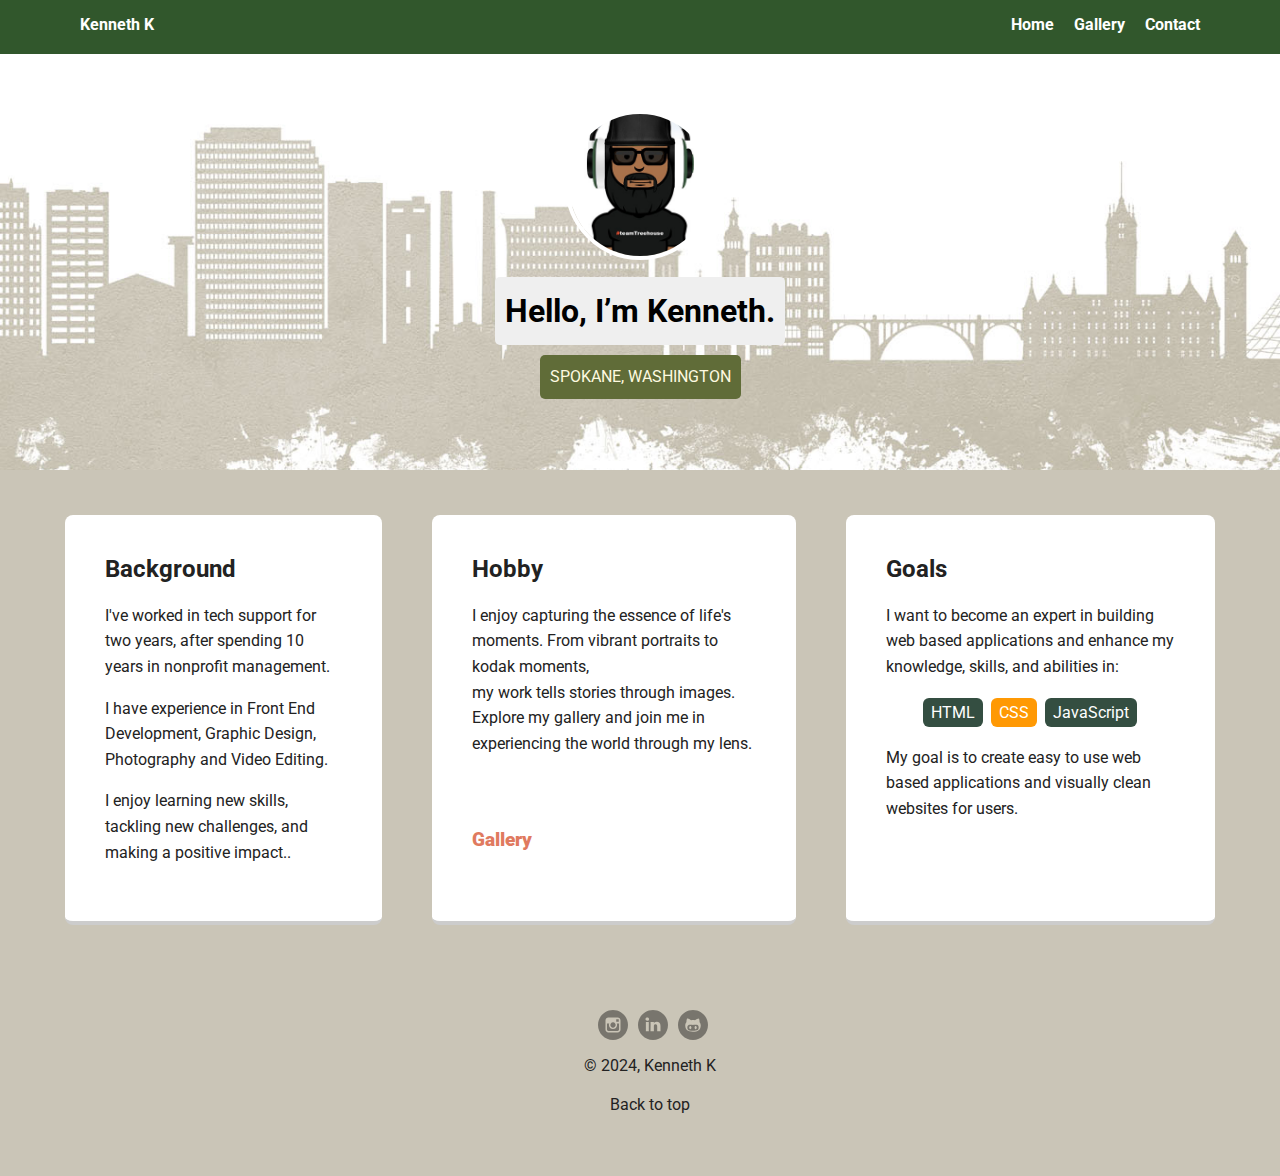
<file: index.html>
<!doctype html>
<html lang="en">
<head>
  <meta charset="utf-8">
  <title>Kenneth K's Profile</title>
  <meta name="viewport" content="width=device-width, initial-scale=1.0">
  <link rel="stylesheet" href="styles.css">
  <link href="https://fonts.googleapis.com/css?family=Muli%7CRoboto:400,300,500,700,900" rel="stylesheet"></head>
  <body>

    <nav class="main-nav">
        <ul class="nav">
          <li class="name">Kenneth K</li>
          <li><a href="index.html">Home</a></li>
          <li><a href="gallery.html">Gallery</a></li>
          <li><a href="contact.html">Contact</a></li>
        </ul>
      </nav>
    <header>
      <img src="images/me.jpg" alt="Cartoon drawing of Kenneth K" class="profile-image">
      <h1 class="tag name">Hello, I’m Kenneth.</h1>
      <p class="tag location">SPOKANE, WASHINGTON</p>
    </header>
    <main class="flex">
      <article class="card">
        <h2>Background</h2>
        <p>I've worked in tech support for two years, after spending 10 years in nonprofit management.</p>
        <p>I have experience in Front End Development, Graphic Design, Photography and Video Editing.</p>
        <p>I enjoy learning new skills, tackling new challenges, and making a positive impact..</p>
      </article> 
      <article class="card">
        <h2>Hobby</h2>
        <p>I enjoy capturing the essence of life's moments. From vibrant portraits to kodak moments, <br>
          my work tells stories through images. Explore my gallery and join me in experiencing the world through my lens.</p>
          <br>
          <br>
          <h3><a href="gallery.html" class="cardlink"><strong>Gallery</strong></a></h3>
        </article> 
        <article class="card">
          <h2>Goals</h2>
          <p>I want to become an expert in building web based applications and enhance my knowledge, skills, and abilities in:</p>
          <ul class="skills">
            <li>HTML</li>
            <li>CSS</li>
            <li>JavaScript</li>
          </ul>
          <p>My goal is to create easy to use web based applications and visually clean websites for users.</p>
        </article> 
    </main>
    <footer>
        <ul>
          <li><a href="https://www.instagram.com/kenondesigns" target="_blank" class="social instagram">instagram</a></li>
          <li><a href="https://www.linkedin.com/in/kenneth-kaurasi/" target="_blank" class="social linkedin">LinkedIn</a></li>
          <li><a href="https://github.com/kkaurasi" target="_blank" class="social github">Github</a></li>
        </ul>
        <p class="copyright">&copy; 2024, Kenneth K</p>
        <div class="backtop-wrap">
          <a class="backtop" href="#top">Back to top</a>
        </div>
    </footer>
  </body>
  </html>
</file>
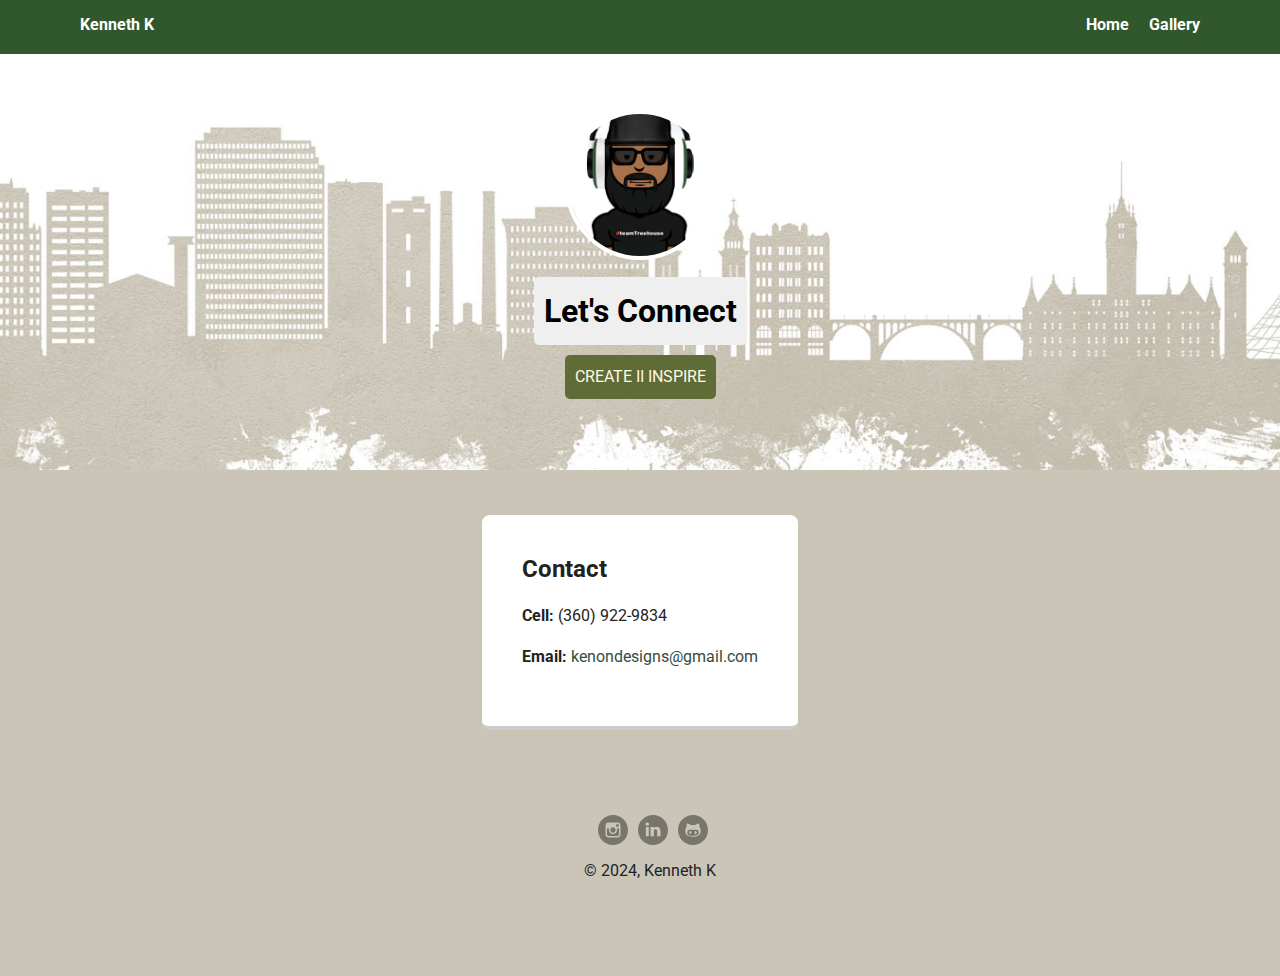
<file: contact.html>
<!doctype html>
<html lang="en">
<head>
  <meta charset="utf-8">
  <title>Kenneth K's Profile</title>
  <meta name="viewport" content="width=device-width, initial-scale=1.0">
  <link rel="stylesheet" href="styles.css">
  <link href="https://fonts.googleapis.com/css?family=Muli%7CRoboto:400,300,500,700,900" rel="stylesheet"></head>
  <body>

    <nav class="main-nav">
        <ul class="nav">
          <li class="name">Kenneth K</li>
          <li><a href="index.html">Home</a></li>
          <li><a href="gallery.html">Gallery</a></li>
        </ul>
      </nav>

    <header>
      <img src="images/me.jpg" alt="Cartoon drawing of Kenneth K" class="profile-image">
      <h1 class="tag name">Let's Connect</h1>
      <p class="tag location">CREATE II INSPIRE</p>
    </header>

    <main class="flex">
        <section class="card">
            <h2>Contact</h2><p><STRONG>Cell:</STRONG> (360) 922-9834</p>
            <p><STRONG>Email:</STRONG><a href="mailto:kenondesigns@gmail.com?subject=Tell%20Me%20More!" id="contactemail"> kenondesigns@gmail.com</a></p>
          </section> 
    </main>
    <footer>
      <ul>
        <li><a href="https://www.instagram.com/kenondesigns" target="_blank" class="social instagram">instagram</a></li>
        <li><a href="https://www.linkedin.com/in/kenneth-kaurasi/" target="_blank" class="social linkedin">LinkedIn</a></li>
        <li><a href="https://github.com/kkaurasi" target="_blank" class="social github">Github</a></li>
      </ul>
      <p class="copyright">&copy; 2024, Kenneth K</p>
    </footer>
  </body>
  </html>
</file>
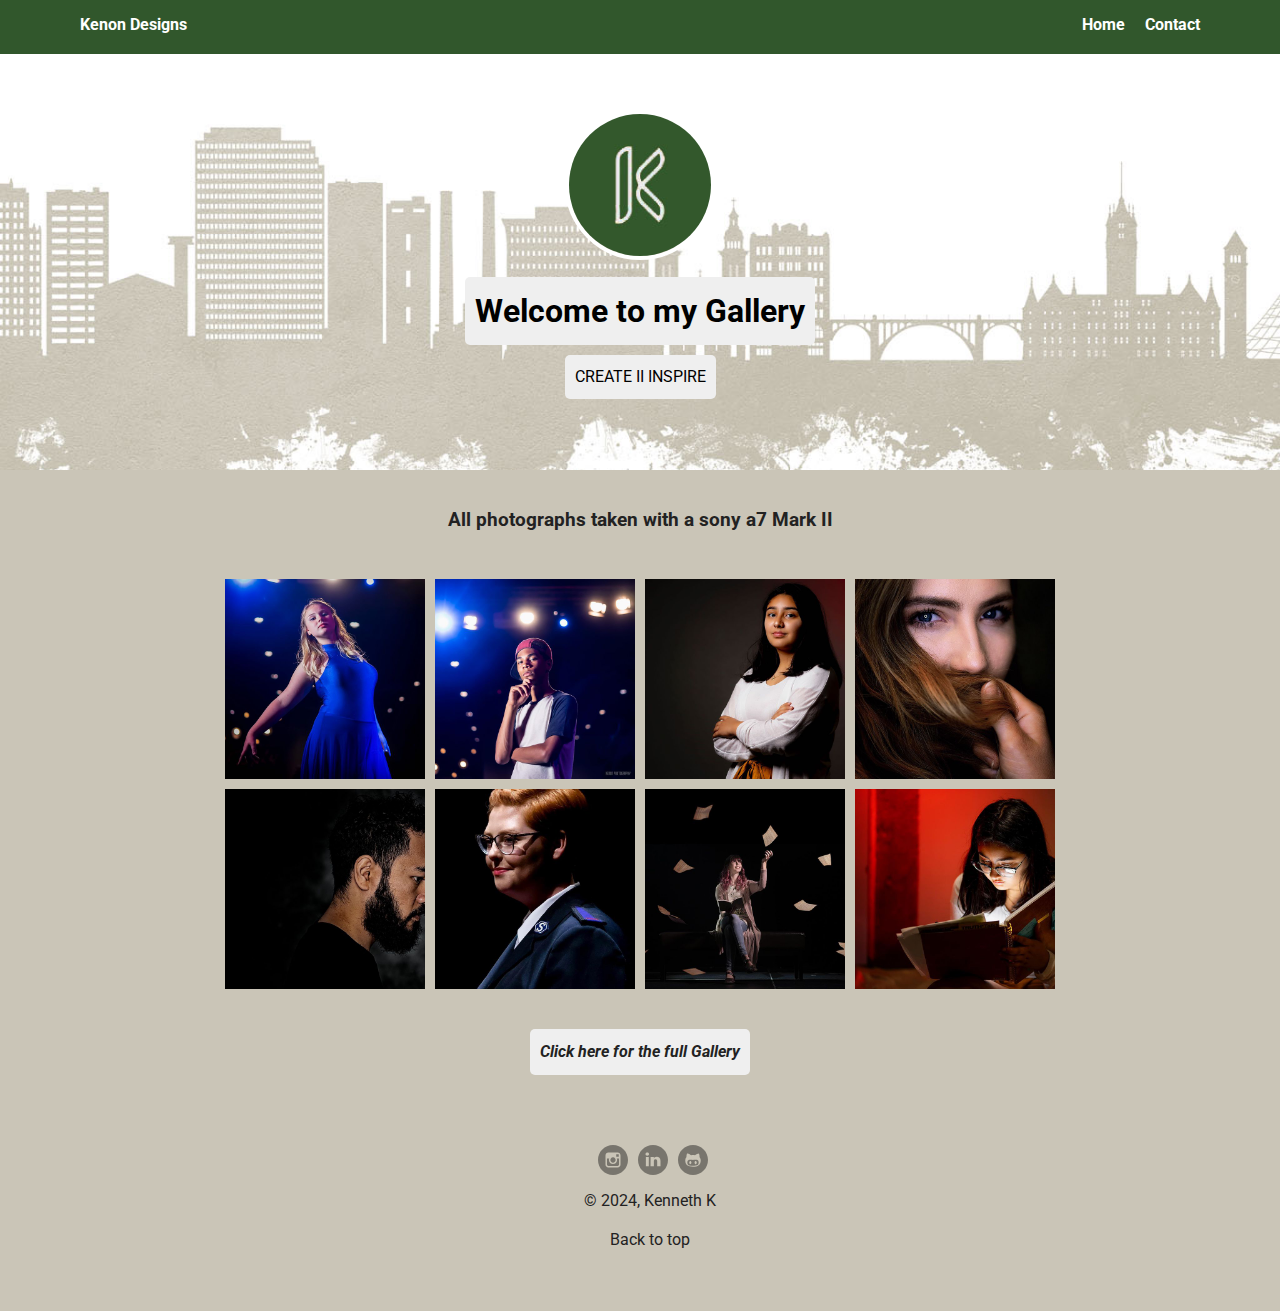
<file: gallery.html>
<!doctype html>
<html lang="en">
<head>
  <meta charset="utf-8">
  <title>Kenneth's Gallery</title>
  <meta name="viewport" content="width=device-width, initial-scale=1.0">
  <link rel="stylesheet" href="styles.css">
  <link href="https://fonts.googleapis.com/css?family=Muli%7CRoboto:400,300,500,700,900" rel="stylesheet"></head>
  <body>

    <div class="main-nav">
        <ul class="nav">
          <li class="name">Kenon Designs</li>
          <li><a href="index.html">Home</a></li>
          <li><a href="contact.html">Contact</a></li>
        </ul>
    </div>

    <header id="headergallery">
      <img src="images/kenon.jpg" alt="Logo of Kenon Designs" class="logo-image">
      <h1 class="tag name">Welcome to my Gallery</h1>
      <p class="tag quote">CREATE II INSPIRE</p>
    </header>

    <main class="flexgallery">
      <h3>All photographs taken with a sony a7 Mark II</h3>
      <!-- since the gallery images do not have a heading, which I do not want, I am placing them in div. Section and Article will allow without a heading -->
        <div class="gallerycard"> 
        <img src="images/gallery/pic1.jpg" alt="A young dancer in a blue dress">
        <img src="images/gallery/pic2.jpg" alt="A young man posing in front of stage lights">
        <img src="images/gallery/pic3.jpg" alt="A portrait of a young woman folding her arms">
        <img src="images/gallery/pic4.jpg" alt="A create picture of a woman covering her hair but revealing her eyes">
        <img src="images/gallery/pic5.jpg" alt="A profile portrait of a young man">
        <img src="images/gallery/pic6.jpg" alt="A profile portrait of a woman in classes">
        <img src="images/gallery/pic7.jpg" alt="A creative arts photo of a young woman with music paper flying in the air">
        <img src="images/gallery/pic8.jpg" alt="A young woman reading a book in the dark">
        </div>
    <p class="tag quote"><a href="https://www.viewbug.com/member/kenon" target="_blank" id="gallerylink"><strong><em>Click here for the full Gallery</em></strong></a></p>
    </main>
    <footer>
      <ul>
        <li><a href="https://www.instagram.com/kenondesigns" target="_blank" class="social instagram">instagram</a></li>
        <li><a href="https://www.linkedin.com/in/kenneth-kaurasi/" target="_blank" class="social linkedin">LinkedIn</a></li>
        <li><a href="https://github.com/kkaurasi" target="_blank" class="social github">Github</a></li>
      </ul>
      <p class="copyright">&copy; 2024, Kenneth K</p>
      <div class="backtop-wrap">
        <a class="backtop" href="#top">Back to top</a>
      </div>
    </footer>
  </body>
  </html>
</file>
<file: styles.css>
/* Global Layout Set-up */
* { 
  box-sizing: border-box;
}
  
body {
  margin: 0;
  padding: 0;
  text-align: center;
  font-family: 'Roboto', sans-serif;
  color: #222;
  background: #cac5b7;
}
/* Link Styles */

#contactemail {
  color: #344e41;
    }
  
    #contactemail:hover {
  color: #2ec4b6;
    }

#gallerylink {
  color: #222;
}

#gallerylink:hover {
  transform: scale(1.05);
  color: #2ec4b6;
}

a {
  text-decoration: none;
  color: #ffffff;
}
a:hover {
  color: #6633ff;
}

/* Section Styles */

.main-nav {
  width: 100%;
  background: #31572c;
  min-height: 30px;
  padding: 10px;
  position: fixed;
  text-align: center;
}
.nav {
  display: flex;
  justify-content: space-around;
  font-weight: 700;
  list-style-type: none;
  margin: 0 auto;
  padding: 0;
}

.nav .name {
    display: block;
    margin-right: auto;
    color: white;
}
.nav li {
  padding: 5px 10px 10px 10px;
}
.nav a {
  transition: all .5s;
}
.nav a:hover {
  color: #2ec4b6;
  
}

header {
  text-align: center;
  background: url('images/spokane.jpg') no-repeat top center ;
  background-size: cover;
  overflow: hidden;
  padding-top: 60px;
}
header {
  line-height: 1.5;
}
header .profile-image {
  margin-top: 50px;
  width: 150px;
  height: 150px;
  border-radius: 50%;
  border: 4px solid white;
  transition: all .5s;
}
header .profile-image:hover {
  transform: scale(1.2) rotate(-6deg);
}

header .logo-image {
  margin-top: 50px;
  width: 150px;
  height: 150px;
  border-radius: 50%;
  border: 4px solid white;
  transition: all .5s;
}
header .logo-image:hover {
  transform: scale(1.2) rotate(-6deg);
}

.tag {
  background-color: #efefef;
  color: black;
  padding: 10px;
  border-radius: 5px;
  display: table;
  margin: 10px auto;
} 
.location {
  background-color: #606c38;
  color: #fefae0;
}
.card {
  margin: 25px;
  padding: 20px 40px 40px;
  max-width: 600px;
  text-align: left;
  background: #fff;
  border-bottom: 4px solid #ccc;
  border-radius: 8px;
  transition: all .5s;
}
.card:hover {
  border-color: #fca311;
  transform: scale(1.05);
}

.cardlink {
color: #e07a5f;
}

.cardlink:hover {
color: #2ec4b6;
}

ul.skills {
  padding: 0;
  text-align: center;
}

.skills li {
  border-radius: 6px;
  display: inline-block;
  background: #ff9904;
  color: white;
  padding: 5px 8px;
  margin: 2px;
}

.skills li:nth-child(odd) {
  background: #344e41;
}

.backtop-wrap {
  width: 100%;
  height: 5px;
}

.backtop {
  color: #222;
  font-size: medium;
}

.backtop:hover {
  color: #2ec4b6;
}

footer {
  width: 100%;
  min-height: 30px;
  padding: 20px 0 40px 20px;
}

footer .copyright {
  top: -8px;
  font-size: medium;
}

footer ul {
  list-style-type: none;
  margin: 0;
  padding: 0;
}

footer ul li {
  display: inline-block;
}

a.social {
  display: inline-block;
  text-indent: -9999px;
  margin-left: 5px;
  width: 30px;
  height: 30px;
  background-size: 30px 30px;
  opacity: .4;
  transition: all .5s;
}
a.instagram {
  background-image: url(images/instagram.svg);
}
a.linkedin {
  background-image: url(images/linkedin.svg);
}
a.github {
  background-image: url(images/github.svg);
}
a.social:hover {
  opacity: 1;
}
.clearfix {
  clear: both;
}

.gallerycard {
  display: grid;
  grid-template-columns: repeat(4, 1fr); 
  grid-template-rows: repeat(2, 200px); 
  gap: 10px;
  align-items: center;
  justify-items: center;
  padding: 30px 20px;
  margin: 0 auto;
}

.gallerycard img {
  width: 200px;
  height: 200px;
  object-fit: cover; 
}

.gallerycard img:hover {
  border-color: #fca311;
  transform: scale(1.05);
}

@media (max-width: 768px) {
  .gallerycard {
    grid-template-columns: repeat(2, 1fr); 
    grid-template-rows: auto;
  }
}

@media (max-width: 480px) {
  .gallerycard {
    grid-template-columns: repeat(3, 1fr); 
    grid-template-rows: auto;
  }
}

/* Styles for larger screens */
@media screen and (min-width: 720px) {
  
  .flexgallery{
    display: -ms-flexbox;      /* TWEENER - IE 10 */
    display: flex; 
    flex-direction: column;
    max-width: 1200px;
    -ms-flex-pack: distribute;
    justify-content: space-around;
    margin: 0 auto;
}

  .flex {
      display: -ms-flexbox;      /* TWEENER - IE 10 */
      display: flex; 
      max-width: 1200px;
      -ms-flex-pack: distribute;
      justify-content: space-around;
      margin: 0 auto;
  }

  header {
    min-height: 470px;
  }

  .nav {
    max-width: 1200px;
    padding: 0 30px;
  }


  main {
    padding-top: 20px;
  }

  main p {
    line-height: 1.6em;
  }

  footer {
    font-size: 1.3em;
    max-width: 1200px;
    margin: 40px auto;
  }

}
</file>
